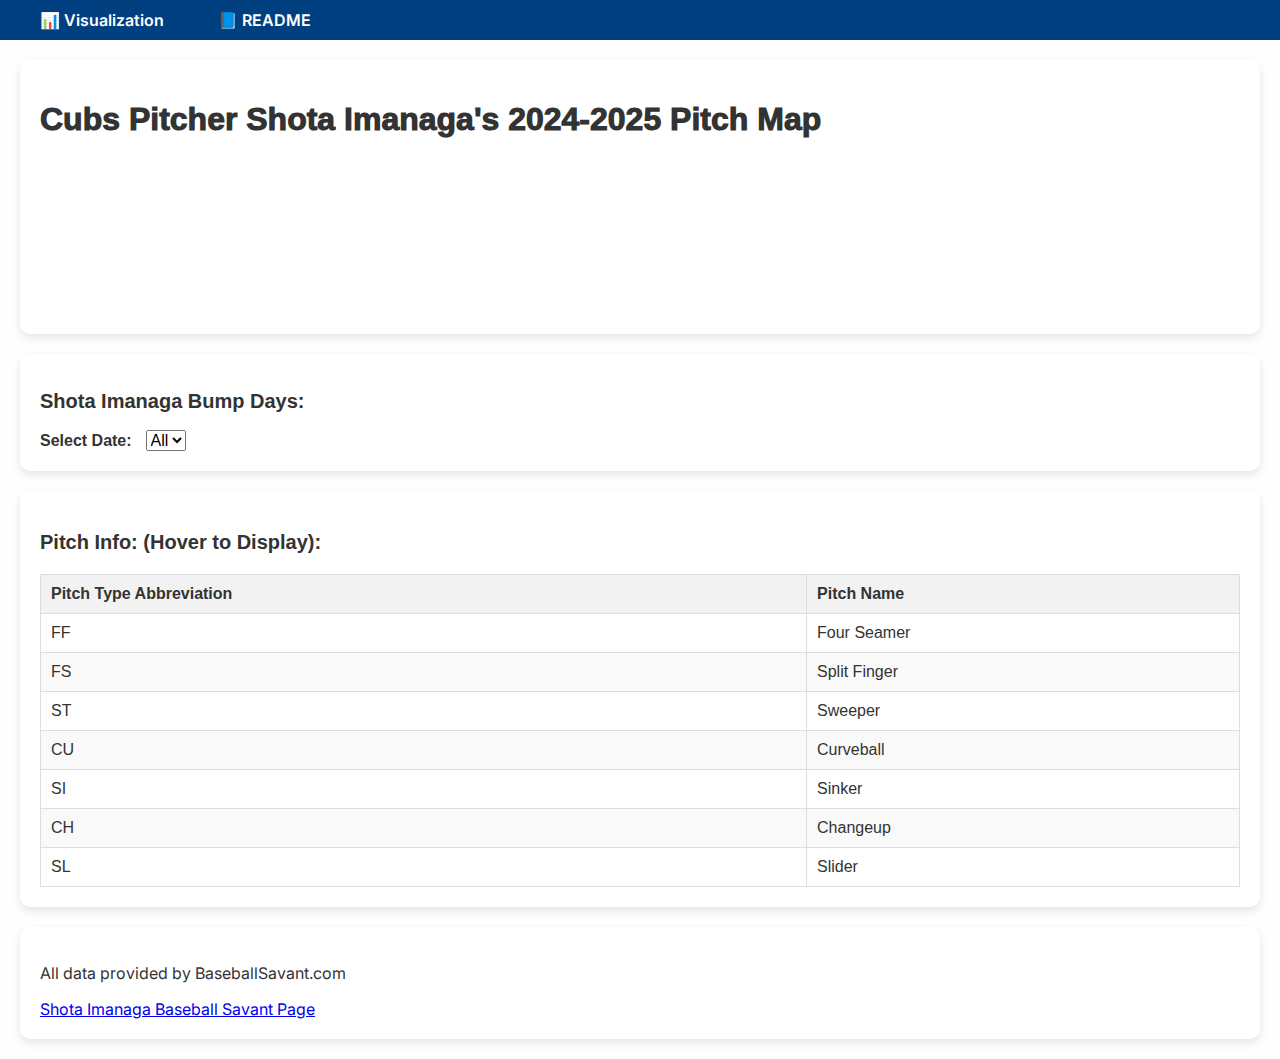
<file: index.html>
<!DOCTYPE html>
<html lang="en">

<head>
    <meta charset="UTF-8">
    <title>Pitch Data Visualization</title>
    <script src="https://d3js.org/d3.v7.min.js"></script>
    <link href="https://fonts.googleapis.com/css2?family=Inter:wght@400;600;700&display=swap" rel="stylesheet">
    <link rel="stylesheet" type="text/css" href="style.css">
    <style>
        body {
            font-family: 'Inter', sans-serif;
            background-color: #fefefe;
            margin: 0;
            padding: 0;
            color: #333;
        }

        nav {
            margin-bottom: 20px;
            background-color: #004080;
            padding: 10px 20px;
        }

        nav a {
            padding: 10px 20px;
            font-size: 16px;
            margin-right: 10px;
            cursor: pointer;
            text-decoration: none;
            font-weight: 600;
            color: white;
            background-color: #004080;
            border-radius: 6px;
            transition: background-color 0.2s ease;
        }

        nav a:hover {
            background-color: #005bbb;
        }

        .card {
            background: white;
            border-radius: 10px;
            padding: 20px;
            margin: 20px;
            box-shadow: 0 4px 10px rgba(0, 0, 0, 0.1);
        }

        .svg-container {
            width: 100%;
            max-width: 600px;
            margin: 0 auto;
        }

        svg {
            width: 100%;
            height: auto;
        }

        table {
            width: 100%;
            border-collapse: collapse;
            margin-top: 10px;
        }

        th,
        td {
            padding: 10px;
            border-bottom: 1px solid #ddd;
        }

        th {
            background-color: #f2f2f2;
            text-align: left;
        }
    </style>
</head>

<body>
    <nav>
        <a href="index.html">📊 Visualization</a>
        <a href="readme.html">📘 README</a>
    </nav>

    <div class="card">
        <h1>Cubs Pitcher Shota Imanaga's 2024-2025 Pitch Map</h1>
        <div class="svg-container">
            <svg></svg>
        </div>
        <div class="info"></div>
    </div>

    <div class="card">
        <h2>Shota Imanaga Bump Days:</h2>
        <label for='date-select'>Select Date:</label>
        <select id="date-select">
            <option value='all'>All</option>
        </select>
    </div>

    <div class="card">
        <h3>Pitch Info: (Hover to Display):</h3>
        <table>
            <thead>
                <tr>
                    <th>Pitch Type Abbreviation</th>
                    <th>Pitch Name</th>
                </tr>
            </thead>
            <tbody>
                <tr>
                    <td>FF</td>
                    <td>Four Seamer</td>
                </tr>
                <tr>
                    <td>FS</td>
                    <td>Split Finger</td>
                </tr>
                <tr>
                    <td>ST</td>
                    <td>Sweeper</td>
                </tr>
                <tr>
                    <td>CU</td>
                    <td>Curveball</td>
                </tr>
                <tr>
                    <td>SI</td>
                    <td>Sinker</td>
                </tr>
                <tr>
                    <td>CH</td>
                    <td>Changeup</td>
                </tr>
                <tr>
                    <td>SL</td>
                    <td>Slider</td>
                </tr>
            </tbody>
        </table>
    </div>

    <div class="card">
        <p>All data provided by BaseballSavant.com</p>
        <a href="https://baseballsavant.mlb.com/savant-player/shota-imanaga-684007?stats=statcast-r-pitching-mlb"
            target="_blank">
            Shota Imanaga Baseball Savant Page
        </a>
    </div>

    <script src="scatterplot.js"></script>
</body>

</html>
</file>
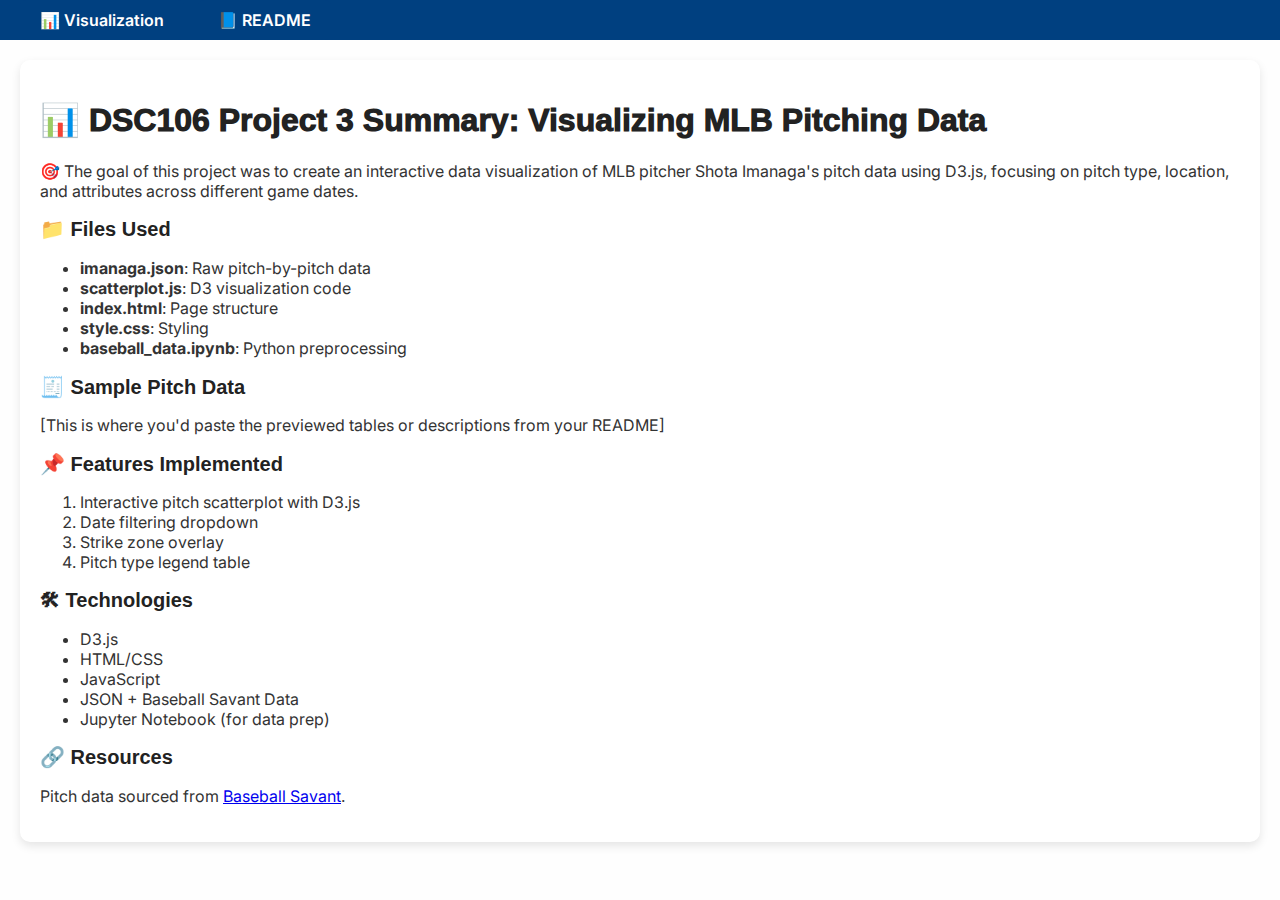
<file: readme.html>
<!DOCTYPE html>
<html lang="en">

<head>
  <meta charset="UTF-8">
  <title>📘 Project README</title>
  <link rel="stylesheet" href="style.css">
  <link href="https://fonts.googleapis.com/css2?family=Inter:wght@400;600;700&display=swap" rel="stylesheet">
  <style>
    body {
      font-family: 'Inter', sans-serif;
      background-color: #fefefe;
      margin: 0;
      padding: 0;
      color: #333;
    }

    nav {
      margin-bottom: 20px;
      background-color: #004080;
      padding: 10px 20px;
    }

    nav a {
      padding: 10px 20px;
      font-size: 16px;
      margin-right: 10px;
      cursor: pointer;
      text-decoration: none;
      font-weight: 600;
      color: white;
      background-color: #004080;
      border-radius: 6px;
      transition: background-color 0.2s ease;
    }

    nav a:hover {
      background-color: #005bbb;
    }

    .card {
      background: white;
      border-radius: 10px;
      padding: 20px;
      margin: 20px;
      box-shadow: 0 4px 10px rgba(0, 0, 0, 0.1);
    }

    h1,
    h2,
    h3 {
      color: #222;
    }

    table {
      width: 100%;
      border-collapse: collapse;
      margin: 15px 0;
    }

    th,
    td {
      padding: 10px;
      border: 1px solid #ddd;
    }

    th {
      background-color: #f2f2f2;
    }
  </style>
</head>

<body>
  <nav>
    <a href="index.html">📊 Visualization</a>
    <a href="readme.html">📘 README</a>
  </nav>

  <div class="card">
    <!-- PASTE YOUR CONVERTED README CONTENT HERE -->
    <h1>📊 DSC106 Project 3 Summary: Visualizing MLB Pitching Data</h1>
    <p>🎯 The goal of this project was to create an interactive data visualization of MLB pitcher Shota Imanaga's pitch
      data using D3.js, focusing on pitch type, location, and attributes across different game dates.</p>

    <h2>📁 Files Used</h2>
    <ul>
      <li><strong>imanaga.json</strong>: Raw pitch-by-pitch data</li>
      <li><strong>scatterplot.js</strong>: D3 visualization code</li>
      <li><strong>index.html</strong>: Page structure</li>
      <li><strong>style.css</strong>: Styling</li>
      <li><strong>baseball_data.ipynb</strong>: Python preprocessing</li>
    </ul>

    <h2>🧾 Sample Pitch Data</h2>
    <p>[This is where you'd paste the previewed tables or descriptions from your README]</p>

    <h2>📌 Features Implemented</h2>
    <ol>
      <li>Interactive pitch scatterplot with D3.js</li>
      <li>Date filtering dropdown</li>
      <li>Strike zone overlay</li>
      <li>Pitch type legend table</li>
    </ol>

    <h2>🛠 Technologies</h2>
    <ul>
      <li>D3.js</li>
      <li>HTML/CSS</li>
      <li>JavaScript</li>
      <li>JSON + Baseball Savant Data</li>
      <li>Jupyter Notebook (for data prep)</li>
    </ul>

    <h2>🔗 Resources</h2>
    <p>Pitch data sourced from <a href="https://baseballsavant.mlb.com/" target="_blank">Baseball Savant</a>.</p>
  </div>
</body>

</html>
</file>
<file: style.css>
label {
    font-family: mlb-primary, "Helvetica Neue", Helvetica, Arial, san-serif;
    font-size: 16px;
    margin-right: 10px;
    font-weight: 600;
}

select{
    font-family: mlb-primary, "Helvetica Neue", Helvetica, Arial, san-serif;
    font-size: 16px;
    margin-right: 10px;
    font-weight: 500;
}

text {
    font-family: mlb-primary, "Helvetica Neue", Helvetica, Arial, san-serif;
    font-size: 16px;
    margin-right: 10px;
    font-weight: 500;
}

h1 {
    font-family: mlb-primary, "Helvetica Neue", Helvetica, Arial, san-serif;
    font-size: 32px;
    margin-right: 10px;
    font-weight: 1000;
}

h2 {
    font-family: mlb-primary, "Helvetica Neue", Helvetica, Arial, san-serif;
    font-size: 20px;
    margin-right: 10px;
    font-weight: 750;
}

.info {
    position: absolute;
    font-family: mlb-primary, "Helvetica Neue", Helvetica, Arial, san-serif;
    font-size: 16px;;
    margin-right: 10px;
    font-weight: 500;
    pointer-events: none;
}

h3 {
    font-family: mlb-primary, "Helvetica Neue", Helvetica, Arial, san-serif;
    font-size: 20px;
    margin-right: 10px;
    font-weight: 750;
}

body, table, th, td {
    font-family: mlb-primary, "Helvetica Neue", Helvetica, Arial, san-serif;
    margin: 0;
    padding: 0;
}

/* Style for the table */
table {
    width: 20%;
    border-collapse: collapse;
}

/* Style for table headings (th) */
th {
    background-color: #f2f2f2;
    border: 1px solid #ddd;
    padding: 8px;
    text-align: left;
}

/* Style for table cells (td) */
td {
    border: 1px solid #ddd;
    padding: 8px;
}

/* Alternate row color */
tr:nth-child(even) {
    background-color: #f9f9f9;
}

nav {
    margin-bottom: 20px;
}

nav button {
    padding: 10px 20px;
    font-size: 16px;
    margin-right: 10px;
    cursor: pointer;
}


body {
    font-family: 'Segoe UI', Tahoma, Geneva, Verdana, sans-serif;
    background-color: #fefefe;
    margin: 0;
    padding: 0;
    color: #333;
}

.navbar {
    background-color: #004080;
    padding: 10px 20px;
    display: flex;
    gap: 20px;
}

.nav-link {
    color: white;
    text-decoration: none;
    font-weight: 600;
    font-size: 16px;
    transition: color 0.2s ease;
}

.nav-link:hover {
    color: #ffcc00;
}

.card {
    background: white;
    border-radius: 10px;
    padding: 20px;
    margin: 20px;
    box-shadow: 0 4px 10px rgba(0, 0, 0, 0.1);
}

.svg-container {
    width: 100%;
    max-width: 600px;
    margin: 0 auto;
}

svg {
    width: 100%;
    height: auto;
}

body {
    font-family: 'Inter', sans-serif;
}
</file>
